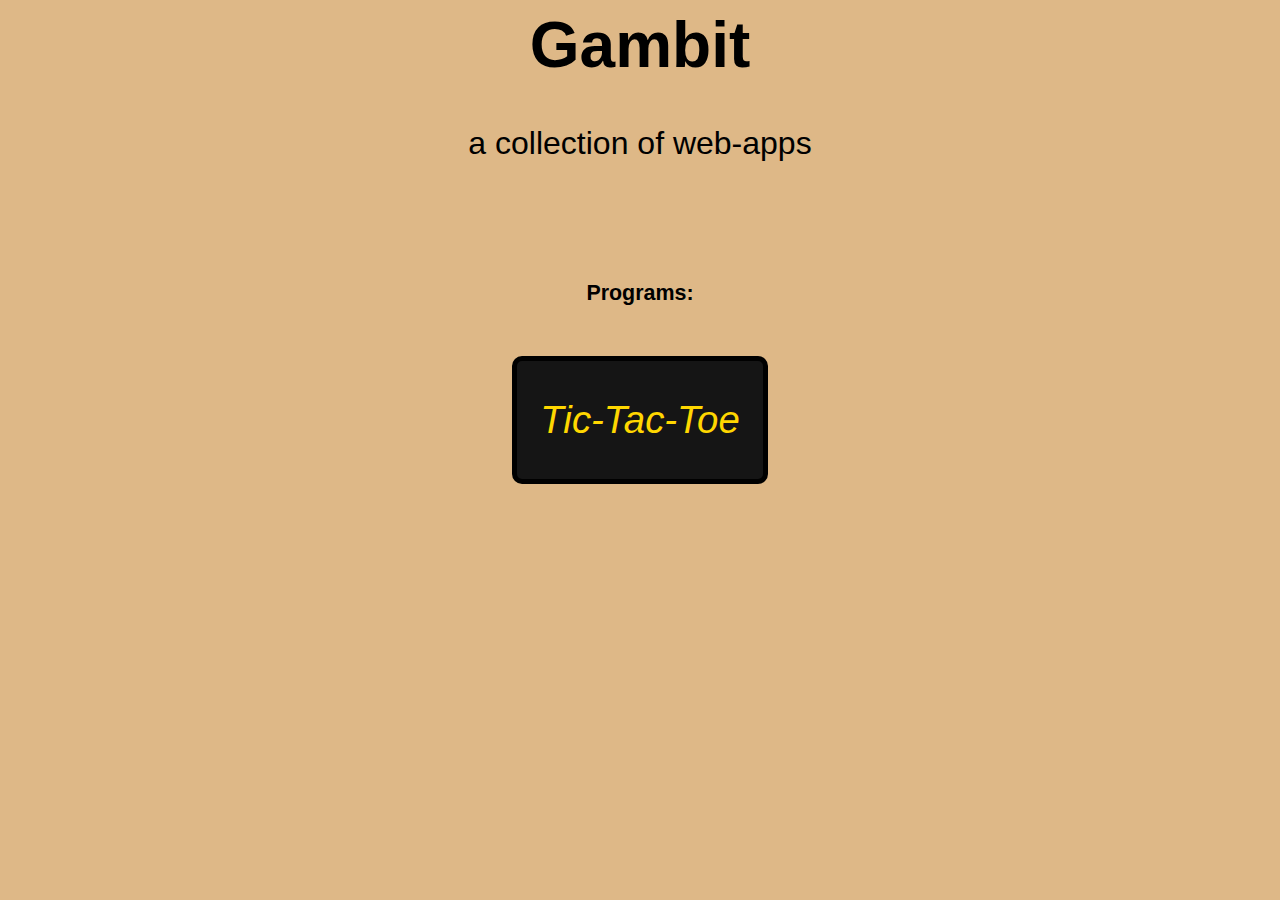
<file: index.html>
<html lang="en">
<head>
    <meta charset="UTF-8">
    <meta name="viewport" content="width=device-width, initial-scale=1.0">
    <title>Gambit-Home</title>
    <link rel="stylesheet" href="index-style.css">
</head>
<body>

    <h1 class="centeredText">Gambit</h1>
    <p class="centeredText">a collection of web-apps</p><br>

    <h6 class="centeredText">Programs:</h6>

    <div class="buttonContainer">
        <a href="gambit-tictactoe.html" class="">
            <button class="linkButtons">Tic-Tac-Toe</button>
        </a>
    </div>


    
</body>
</html>
</file>
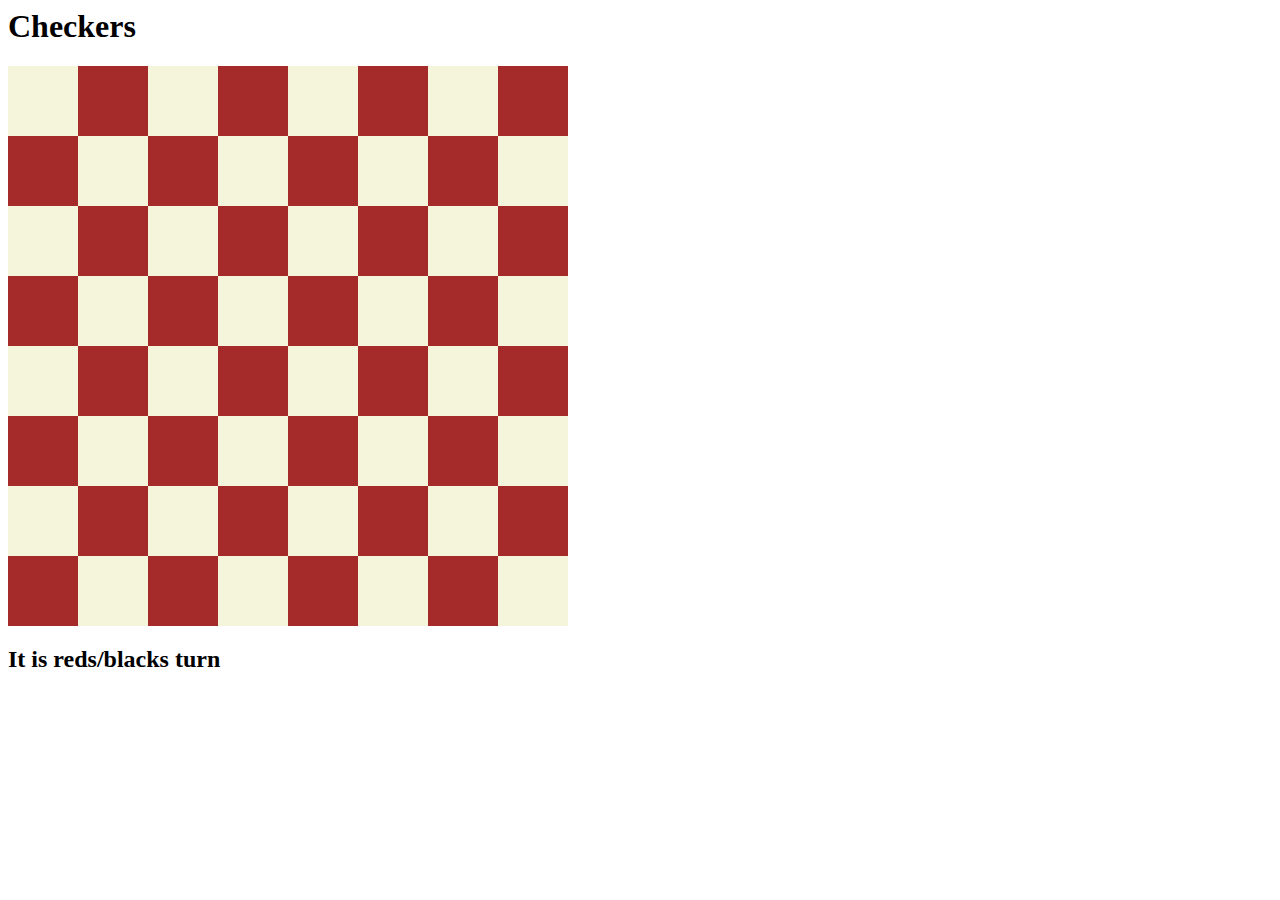
<file: checkers.html>
<html lang="en">
<head>
    <meta charset="UTF-8">
    <meta name="viewport" content="width=device-width, initial-scale=1.0">
    <title>Checkers</title>
    <link rel="stylesheet" href="checkers-style.css">
</head>
<body>
    
    <h1>Checkers</h1>


    <div id="checkers-board"></div>


    <h2>It is reds/blacks turn</h2>



    <script src="checkers.js"></script>
</body>
</html>
</file>
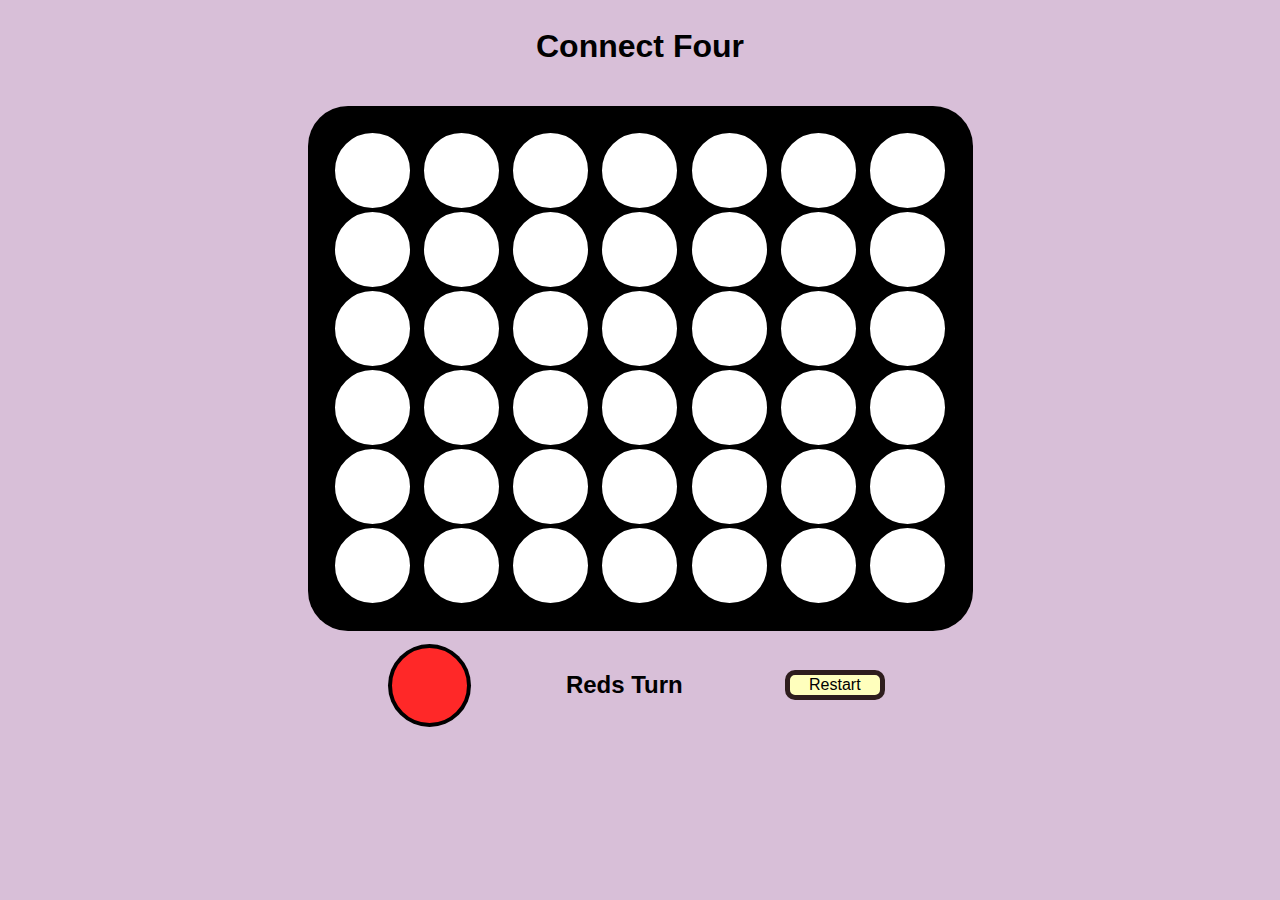
<file: connect-four.html>
<html lang="en">
<head>
    <meta charset="UTF-8">
    <meta name="viewport" content="width=device-width, initial-scale=1.0">
    <title>Connect-Four</title>
    <link rel="stylesheet" href="connect-four-style.css">
</head>
<body>
    <h1 class="center-text">
        Connect Four
    </h1>

    <div class="fancy-container">
        <div id="cellContainer">

            <div cellIndex="0" class="col">
                <div class="cell"></div>
                <div class="cell"></div>
                <div class="cell"></div>
                <div class="cell"></div>
                <div class="cell"></div>
                <div class="cell"></div>
            </div>
            <div cellIndex="1" class="col">
                <div class="cell"></div>
                <div class="cell"></div>
                <div class="cell"></div>
                <div class="cell"></div>
                <div class="cell"></div>
                <div class="cell"></div>
            </div>
            <div cellIndex="2" class="col">
                <div class="cell"></div>
                <div class="cell"></div>
                <div class="cell"></div>
                <div class="cell"></div>
                <div class="cell"></div>
                <div class="cell"></div>
            </div>
            <div cellIndex="3" class="col">
                <div class="cell"></div>
                <div class="cell"></div>
                <div class="cell"></div>
                <div class="cell"></div>
                <div class="cell"></div>
                <div class="cell"></div>
            </div>
            <div cellIndex="4" class="col">
                <div class="cell"></div>
                <div class="cell"></div>
                <div class="cell"></div>
                <div class="cell"></div>
                <div class="cell"></div>
                <div class="cell"></div>
            </div>
            <div cellIndex="5" class="col">
                <div class="cell"></div>
                <div class="cell"></div>
                <div class="cell"></div>
                <div class="cell"></div>
                <div class="cell"></div>
                <div class="cell"></div>
            </div>
            <div cellIndex="6" class="col">
                <div class="cell"></div>
                <div class="cell"></div>
                <div class="cell"></div>
                <div class="cell"></div>
                <div class="cell"></div>
                <div class="cell"></div>
            </div>

        </div>

    </div>

    <div class="status-bar">
        <div id="indCell" class="cell"></div>
        <h2 id="statusText" class="center-text turn-text"></h2>
        <button id="restartBtn">Restart</button>
    </div>






    <script src="connect-four.js"></script>
</body>
</html>
</file>
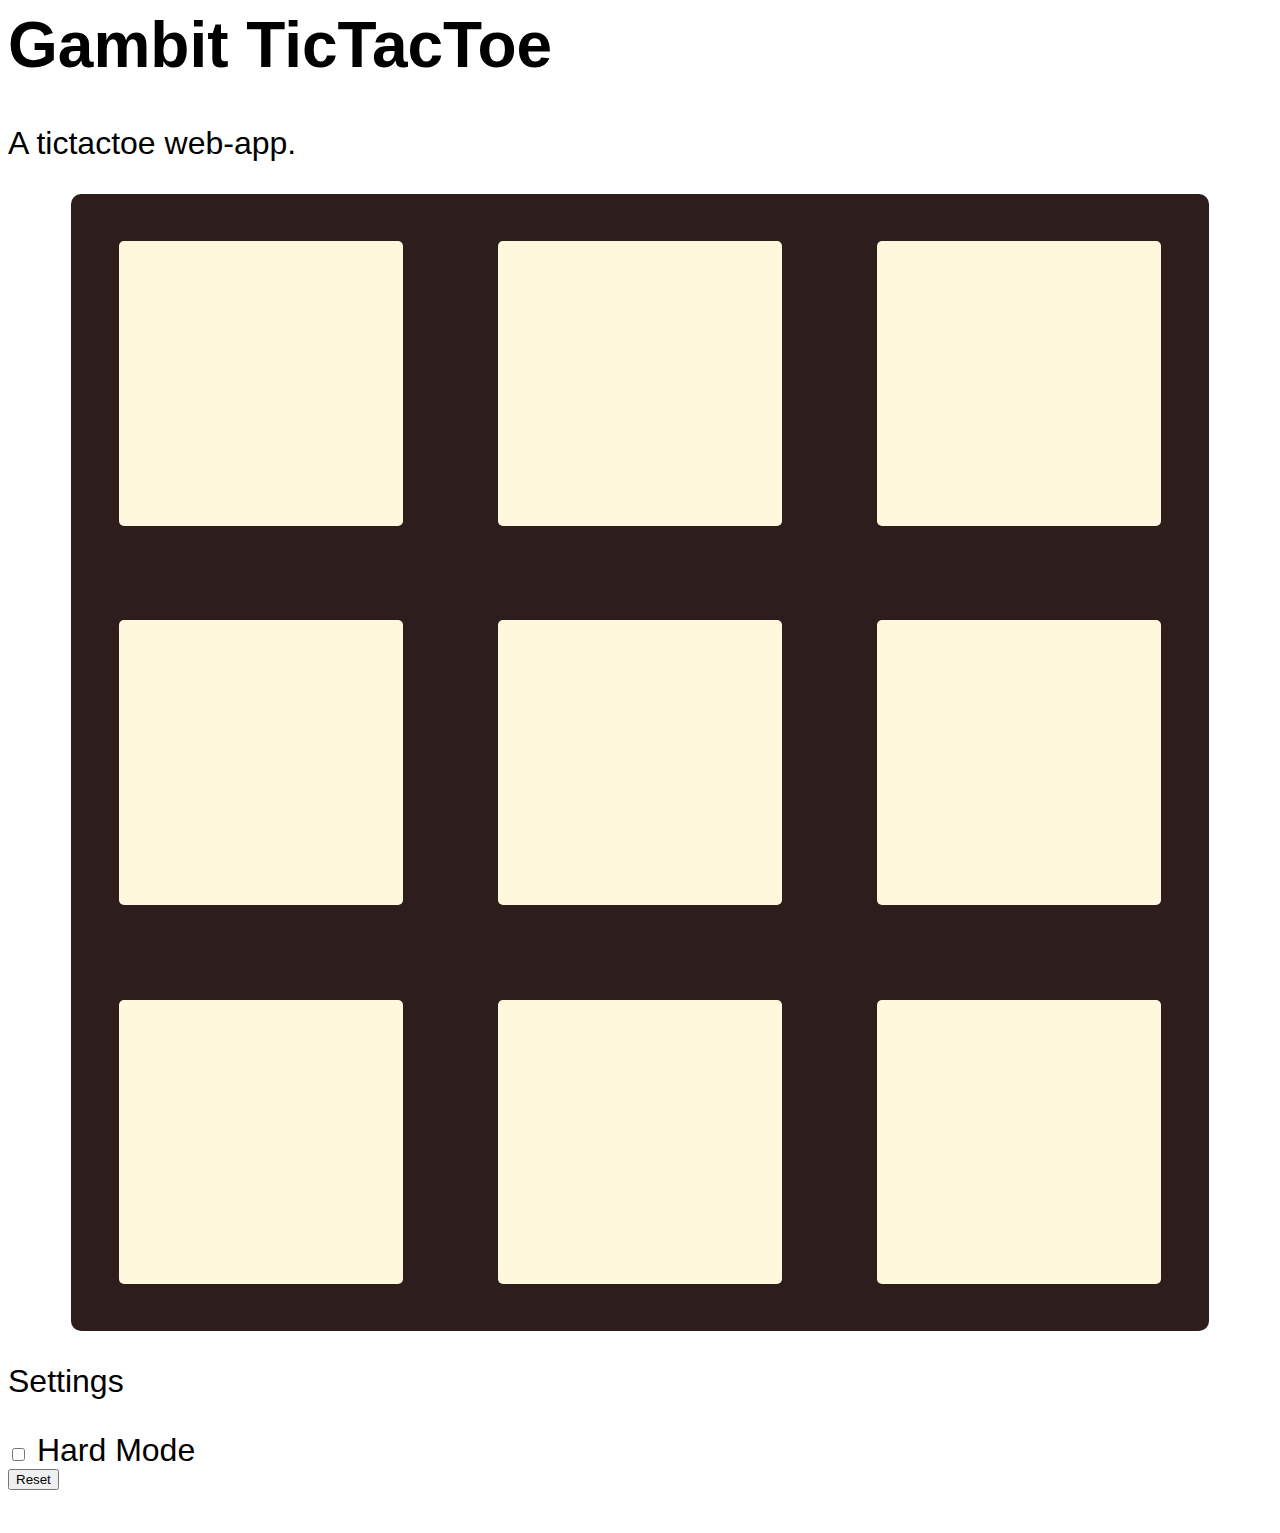
<file: gambit-tictactoe.html>
<html lang="en">
<head>
    <meta charset="UTF-8">
    <meta name="viewport" content="width=device-width, initial-scale=1.0">
    <title>Gambit-Tictactoe</title>
    <link rel="stylesheet" href="ttt-style.css">
</head>
<body>
    
    <h1 class="centeredText">
        Gambit TicTacToe
    </h1>
    <p class="centeredText">
        A tictactoe web-app.
    </p>

    <div class="gameContainer">
        <div class="board">
            <button onclick="playerMove(0,0)" class="space-white" id="0,0"></button>
            <button onclick="playerMove(0,1)" class="space-white" id="0,1"></button>
            <button onclick="playerMove(0,2)" class="space-white" id="0,2"></button>

            <button onclick="playerMove(1,0)" class="space-white" id="1,0"></button>
            <button onclick="playerMove(1,1)" class="space-white" id="1,1"></button>
            <button onclick="playerMove(1,2)" class="space-white" id="1,2"></button1>

            <button onclick="playerMove(2,0)" class="space-white" id="2,0"></button>
            <button onclick="playerMove(2,1)" class="space-white" id="2,1"></button>
            <button onclick="playerMove(2,2)" class="space-white" id="2,2"></button>
        </div>

        <div class="settings">
            <p class="settingsTitle">Settings</p>
            <div class="checkbox">
                <input type="checkbox" id="HardMode" class="hardMode">
                <span for="HardMode" class="hardModeText">Hard Mode</span><br>
            </div>
            <button onclick="resetGame()" class="resetButton">Reset</button><br>
        </div>
    </div>

    <h1 id="result" class="centeredText"></h1>



    <script src="g-tictactoe.js"></script>
</body>
</html>
</file>
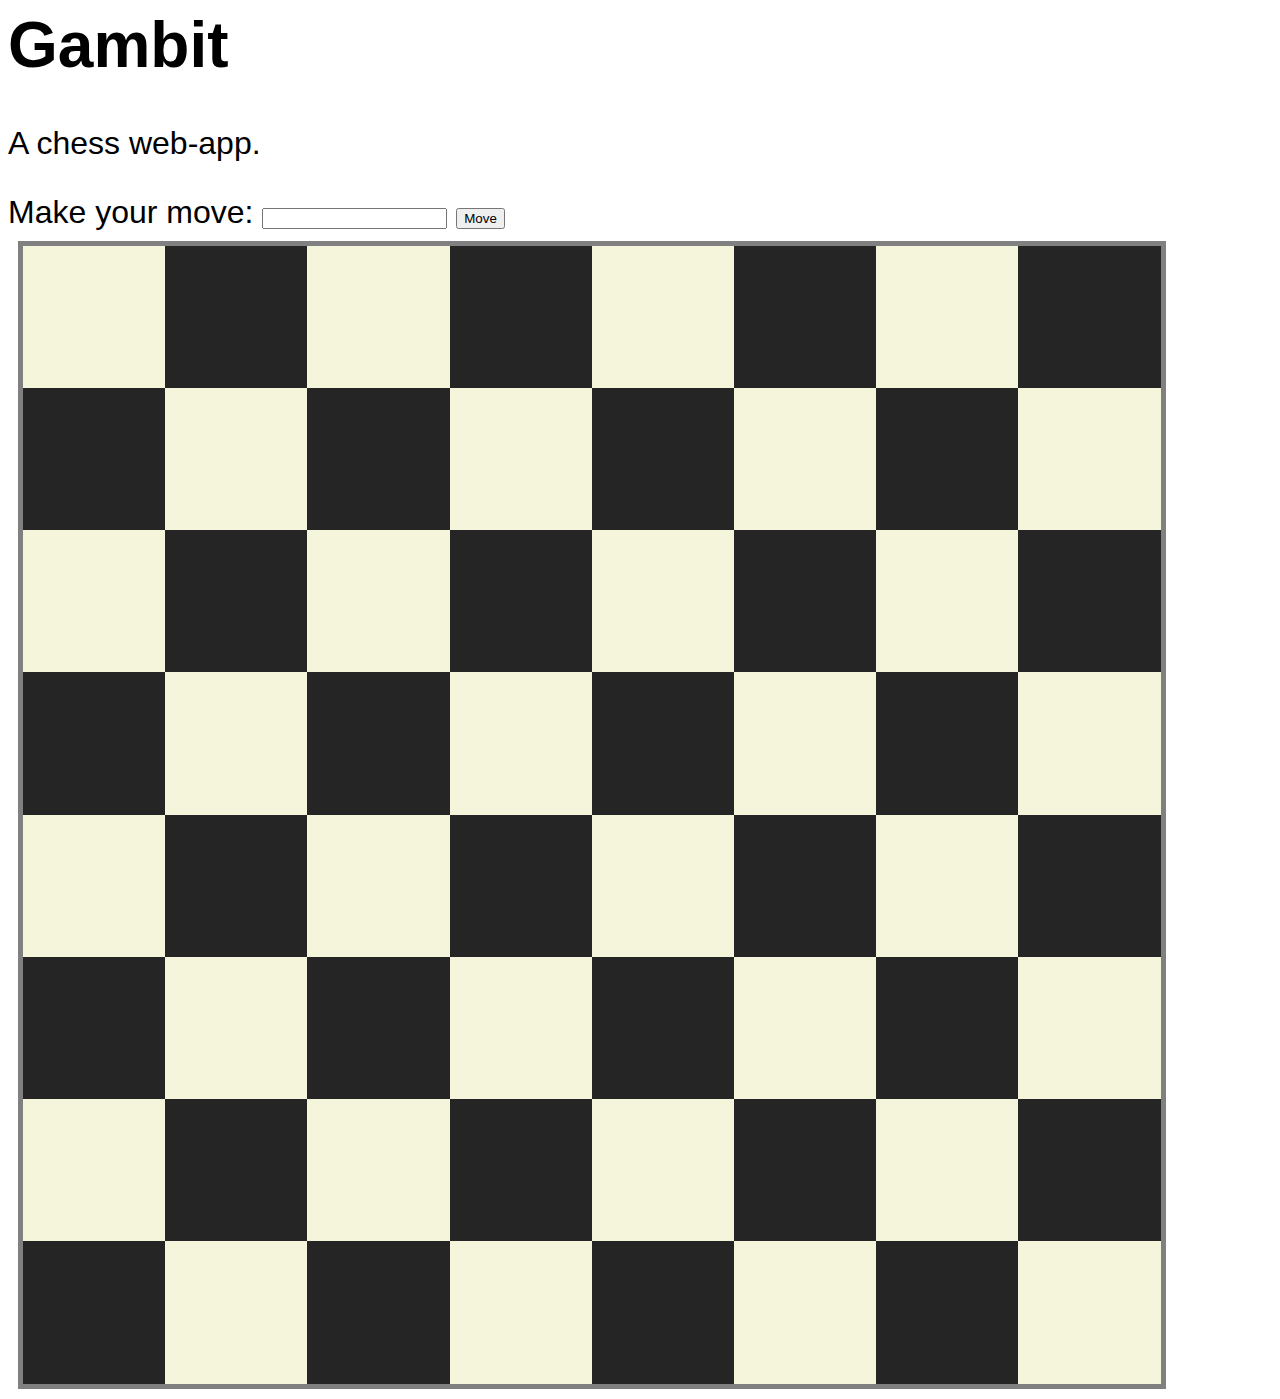
<file: gambit.html>
<html lang="en">
<head>
    <meta charset="UTF-8">
    <meta name="viewport" content="width=device-width, initial-scale=1.0">
    <title>Gambit</title>
    <link rel="stylesheet" href="style.css">
</head>
<body>
    
    <h1>
        Gambit
    </h1>
    <p>
        A chess web-app.
    </p>


    <label>Make your move: </label>
    <input id="playerMove">
    <button id="moveButton">Move</button>


    <div class="board">
        <div class="space-white"></div>
        <div class="space-black"></div>
        <div class="space-white"></div>
        <div class="space-black"></div>
        <div class="space-white"></div>
        <div class="space-black"></div>
        <div class="space-white"></div>
        <div class="space-black"></div>

        <div class="space-black"></div>
        <div class="space-white"></div>
        <div class="space-black"></div>
        <div class="space-white"></div>
        <div class="space-black"></div>
        <div class="space-white"></div>
        <div class="space-black"></div>
        <div class="space-white"></div>

        <div class="space-white"></div>
        <div class="space-black"></div>
        <div class="space-white"></div>
        <div class="space-black"></div>
        <div class="space-white"></div>
        <div class="space-black"></div>
        <div class="space-white"></div>
        <div class="space-black"></div>

        <div class="space-black"></div>
        <div class="space-white"></div>
        <div class="space-black"></div>
        <div class="space-white"></div>
        <div class="space-black"></div>
        <div class="space-white"></div>
        <div class="space-black"></div>
        <div class="space-white"></div>

        <div class="space-white"></div>
        <div class="space-black"></div>
        <div class="space-white"></div>
        <div class="space-black"></div>
        <div class="space-white"></div>
        <div class="space-black"></div>
        <div class="space-white"></div>
        <div class="space-black"></div>

        <div class="space-black"></div>
        <div class="space-white"></div>
        <div class="space-black"></div>
        <div class="space-white"></div>
        <div class="space-black"></div>
        <div class="space-white"></div>
        <div class="space-black"></div>
        <div class="space-white"></div>

        <div class="space-white"></div>
        <div class="space-black"></div>
        <div class="space-white"></div>
        <div class="space-black"></div>
        <div class="space-white"></div>
        <div class="space-black"></div>
        <div class="space-white"></div>
        <div class="space-black"></div>

        <div class="space-black"></div>
        <div class="space-white"></div>
        <div class="space-black"></div>
        <div class="space-white"></div>
        <div class="space-black"></div>
        <div class="space-white"></div>
        <div class="space-black"></div>
        <div class="space-white"></div>

    </div>


    <script src="gambit.js"></script>
</body>
</html>
</file>
<file: index-style.css>
body{
    font-family:Verdana, Geneva, Tahoma, sans-serif;
    font-size: 2em;
    background-color: burlywood;
}

.centeredText{
    text-align: center;
}


.buttonContainer{
    display: flex;
    justify-content: center;
    align-items: center;
}



.linkButtons{
    width: 20vw;
    height: 10vw;

    border: black solid 5px;
    border-radius: 10px;

    font-style: italic;
    font-size: 3vw;
    color: gold;

    background-color: rgb(21, 21, 21);

}

.linkButtons:hover{
    background-color: rgb(39, 39, 39);
}
</file>
<file: checkers-style.css>
#checkers-board{
    width: 560px;
    height: 560px;
    background-color: black;
    display: flex;
    flex-wrap: wrap;
}



.square{
    width: 70px;
    height: 70px;

}

.beige{
    background-color: beige;
}

.brown{
    background-color: brown;
}
</file>
<file: connect-four-style.css>
body{
    font-family:Verdana, Geneva, Tahoma, sans-serif;
    background-color: thistle;
}


.col{
    width: auto;
    height: 450px;
    
    padding: 5px;

    display: grid;
    grid-template-rows: repeat(6, auto);

    cursor: pointer;
    text-align: center;

}


.cell{
    width: 75px;
    height: 75px;
    border: 2px solid;

    box-shadow: 0 0 0 2px;
    font-size: 50px;

    border-radius: 100%;

    background-color: white;

}


#cellContainer{
    display: grid;
    grid-template-columns: repeat(7, auto);
    width: 625px;
    height: 485px;
    margin: auto;

    background-color: black;

    border-radius: 40px;

    padding: 20px;

}




.center-text{
    text-align: center;
    padding: 20px;
}


#restartBtn{
    margin: auto;
    display: flex;

    text-align: center;
    justify-content: center;
    align-items: center;
    border: rgb(46, 29, 29) solid 5px;
    border-radius: 10px;
    background-color: rgb(255, 255, 189);
    cursor: pointer;

    font-size: 100%;

    width: 100px;

}


.status-bar{
    display: grid;
    grid-template-columns: repeat(3, auto);

    align-items: center;

    width: 500px;
    margin: auto;

}

.turn-text{
    width: 250px;
}


.player-red{
    background-color: rgb(255, 40, 40);
}

.player-blue{
    background-color: rgb(40, 40, 255);
}

.player-win{
    box-shadow: inset 0px 0px 0px 10px gold;
}
</file>
<file: ttt-style.css>
body{
    font-family:Verdana, Geneva, Tahoma, sans-serif;
    font-size: 2em;
}

.board{

    aspect-ratio: 1/1;

    width: 90%;
    height: auto;
    background-color:rgb(46, 29, 29);
    margin: auto;

    display: grid;
    grid-template-columns: auto auto auto;

    border-radius: 10px;

}

.space-white{

    font-size: 3em;

    aspect-ratio: 1/1;
    width: 75%;
    height: 75%;
    background-color:cornsilk;

    margin: auto;
    text-align: center;
    display: flex;
    justify-content: center;
    align-items: center;
    cursor: pointer;
    border-radius: 5px;
    border: none;
    color: rgb(230, 172, 0);

    transition: .5s;
}

.space-white:hover{
    background-color:white;
}
</file>
<file: style.css>
body{
    font-family:Verdana, Geneva, Tahoma, sans-serif;
    font-size: 2em;
}

.board{
    width: 90%;
    height: auto;
    background-color: bisque;
    margin: 10px;

    display: grid;
    grid-template-columns: auto auto auto auto auto auto auto auto;

    border: solid grey 5px;

}

.space-black{

    aspect-ratio: 1/1;
    width: 100%;
    height: 100%;
    background-color:rgb(37, 37, 37);

    color:beige;
    display: flex;
    justify-content: center;
    align-items: center;

}

.space-white{
    aspect-ratio: 1/1;
    width: 100%;
    height: 100%;
    background-color:beige;

    display: flex;
    justify-content: center;
    align-items: center;
}
</file>
